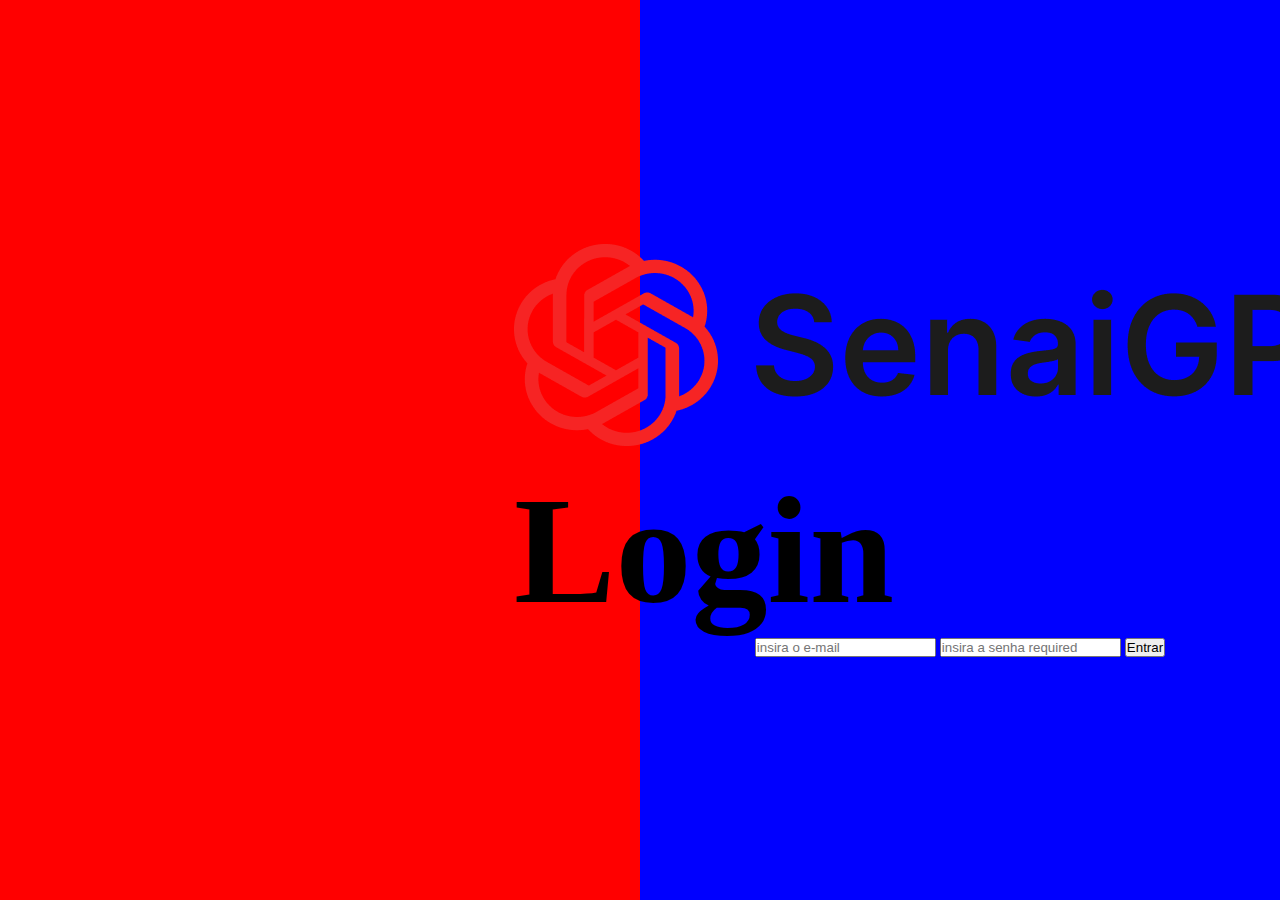
<file: login/index.html>
<!DOCTYPE html>
<html lang="pt-br">

<head>
    <meta charset="UTF-8">
    <meta name="viewport" content="width=device-width, initial-scale=1.0">
    <link rel="stylesheet" href="style.css">
    <title>Senai-GPT</title>
</head>

<body>
    <main class="page-container">

        <div class="robo-image">
            
           
        </div>
        <div class="login-container">
            <div class="titulo">
                <img src="../assets/imgs/Chat.png" alt="">
                <h1>Login</h1>
                
            </div>
            <div class="login">
                <input type="email" placeholder="insira o e-mail" required class="inpt">
                <input type="password" placeholder="insira a senha required" class="inpt">
                <button>Entrar</button>
            </div>
           
        </div>


    </main>
</body>

</html>
</file>
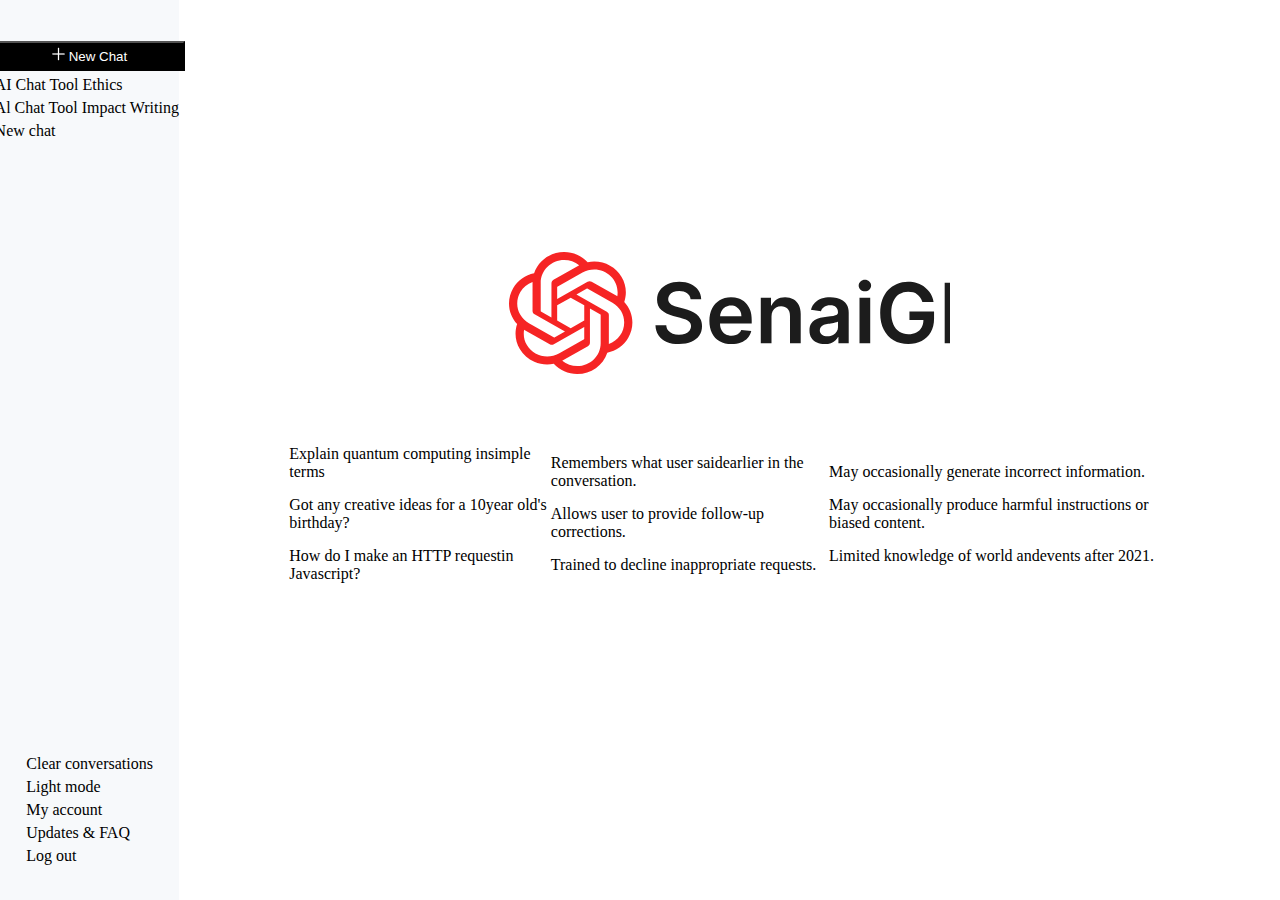
<file: chat/inde.html>
<!DOCTYPE html>
<html lang="pt-br">

<head>
    <meta charset="UTF-8">
    <meta name="viewport" content="width=device-width, initial-scale=1.0">
    <link rel="stylesheet" href="style.css">
    <title>Document</title>
</head>

<body>
    <aside
        style="width: 14vw; height: 100vh;  display:flex; flex-direction: column; justify-content: space-between; background-color: #F7F9FB; ">


        <div class="menu">
            <div class="txt" style="gap: 5px; display: flex; flex-direction: column;">
                <button style="background-color: black; color: white; width: 190px; height: 30px;"> <img
                        src="../assets/imgs/mais.png" alt=""> New Chat </button>
                <p>AI Chat Tool Ethics</p>
                <p>Al Chat Tool Impact Writing</p>
                <p>New chat</p>
            </div>
        </div>
        <div class="menu">
           <div class="spam" style="display: flex; flex-direction: column; gap: 5px;">
            <p>Clear conversations</p>
            <p>Light mode</p>
            <p>My account</p>
            <p>Updates & FAQ</p>
            <p>Log out</p>
           </div>

        <p></p>
    </aside>
    <main style="width: 86vw; height: 100vh; display: flex; flex-direction: column; align-items: center; justify-content: center;">

        <div class="logo" style="width:40%; height: 122px;  background-image: url(../assets/imgs/Chat.svg); margin-bottom: 5px; background-size: cover;">
            
        </div>
        <div class="card" style="width: 80%; height: 30%; ">
            <div class="cards">
                <div class="icon"></div>
                <div class="texto">
                    <p>Explain quantum computing insimple terms</p>
                    <p>Got any creative ideas for a 10year old's birthday?</p>
                    <p>How do I make an HTTP requestin Javascript?</p>
                </div>
            </div>
            <div class="cards">
                <div class="icon"></div>
                <div class="texto" >
                    <p>Remembers what user saidearlier in the conversation.</p>
                    <p>Allows user to provide follow-up corrections.</p>
                    <p>Trained to decline inappropriate requests.</p>
                </div>
            </div>
            <div class="cards">
                <div class="icon"></div>
                <div class="texto" >
                    <p>May occasionally generate incorrect information.</p>
                    <p>May occasionally produce harmful instructions or biased content.</p>
                    <p>Limited knowledge of world andevents after 2021.</p>
                </div>
            </div>
        </div>
    </main>


</body>

</html>
</file>
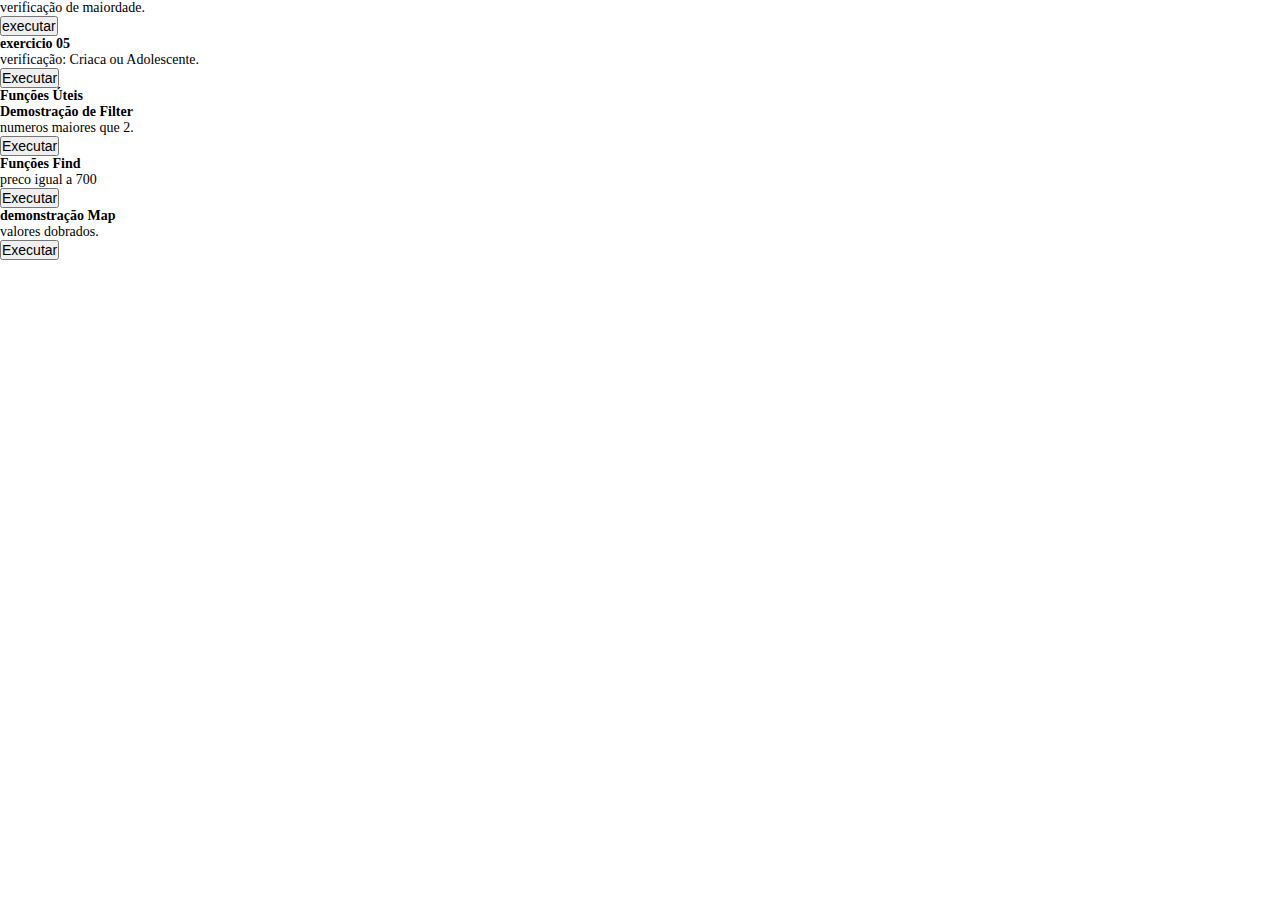
<file: javascript/uteis.html>
<!DOCTYPE html>
<html lang="en">
<head>
    <meta charset="UTF-8">
    <meta name="viewport" content="width=device-width, initial-scale=1.0">
    <link rel="stylesheet" href="uteis.css">
    <title>Document</title>
</head>
<body>
    <p>verificação de maiordade.</p>
    <button  onclick="exercicio01()"> executar</button>
   
    <h3>exercicio 05</h3>
    <p>verificação: Criaca ou Adolescente.</p>
    <button onclick="exercicio05()"> Executar</button>

    <h2>Funções Úteis</h2>
    <h3>Demostração de Filter</h3>
    <p>numeros maiores que 2.</p>
    <button onclick="demoFilter()">Executar</button>

    <h3>Funções Find</h3>
    <p>preco igual a 700</p>
    <button onclick="demoFind()">Executar</button>

    <h3>demonstração Map</h3>
    <p>valores dobrados.</p>
    <button onclick="demoMap()">Executar</button>

    <script src="uteis.js"></script>

</body>
</html>
</file>
<file: login/style.css>
*{
    padding: 0;
    margin: 0;
    box-sizing: border-box;
}
.titulo{
    font-size: 76px
}


.robo-image{
    background-color: red;
    width: 50vw;
    height: 100vh;
}

.page-container{
    display: flex;
}

.login-container{
    background-color: blue;
    width: 50vw;  
     height: 100vh;
     
     /* kit sobrevivencia de centralização */


     display: flex;
     flex-direction: column;
     align-items: center;
     justify-content: center;
     
}
</file>
<file: chat/style.css>
* {
    padding: 0;
    margin: 0;
    box-sizing: border-box;
}

body {
    display: flex;
}

.menu {

    width: 14vw;
    height: 20vh;
    display: flex;
    align-items: center;
    justify-content: center;



}

.card {
    display: flex;
    justify-content: space-around;
    align-items: center;
    justify-content: center;

}

.cards {
    display: flex;
    flex-direction: column;
    align-items: center;
    justify-content: center;
}

.texto {
    display: flex;
    flex-direction: column;
    gap: 15px;

}

.chat-input {
    display: flex;
    gap: 15px;
    align-items: center;
    border-radius: 10px;
    /* background-color: #ddd; */
    height: 40px;
    width: 80%;
    border: 1px solid #ddd;
    margin-top: 80px;
    padding: 15px;

   button{
    background: none;
    border: none;
    cursor: pointer;
    font-size: 18px;
   }

   input{
    flex: 1;
    background: none;
    border: none;
    outline: none;
    

   }
}

.titulo{

    display: flex;
    align-items: center;
    justify-content: center;
    flex-direction: column;
    margin-bottom: 40px;

    i{}
}
</file>
<file: javascript/uteis.css>
*{
    font-size: 14px;
    margin: 0;
    padding: 0;
    box-sizing: border-box;
}
</file>
